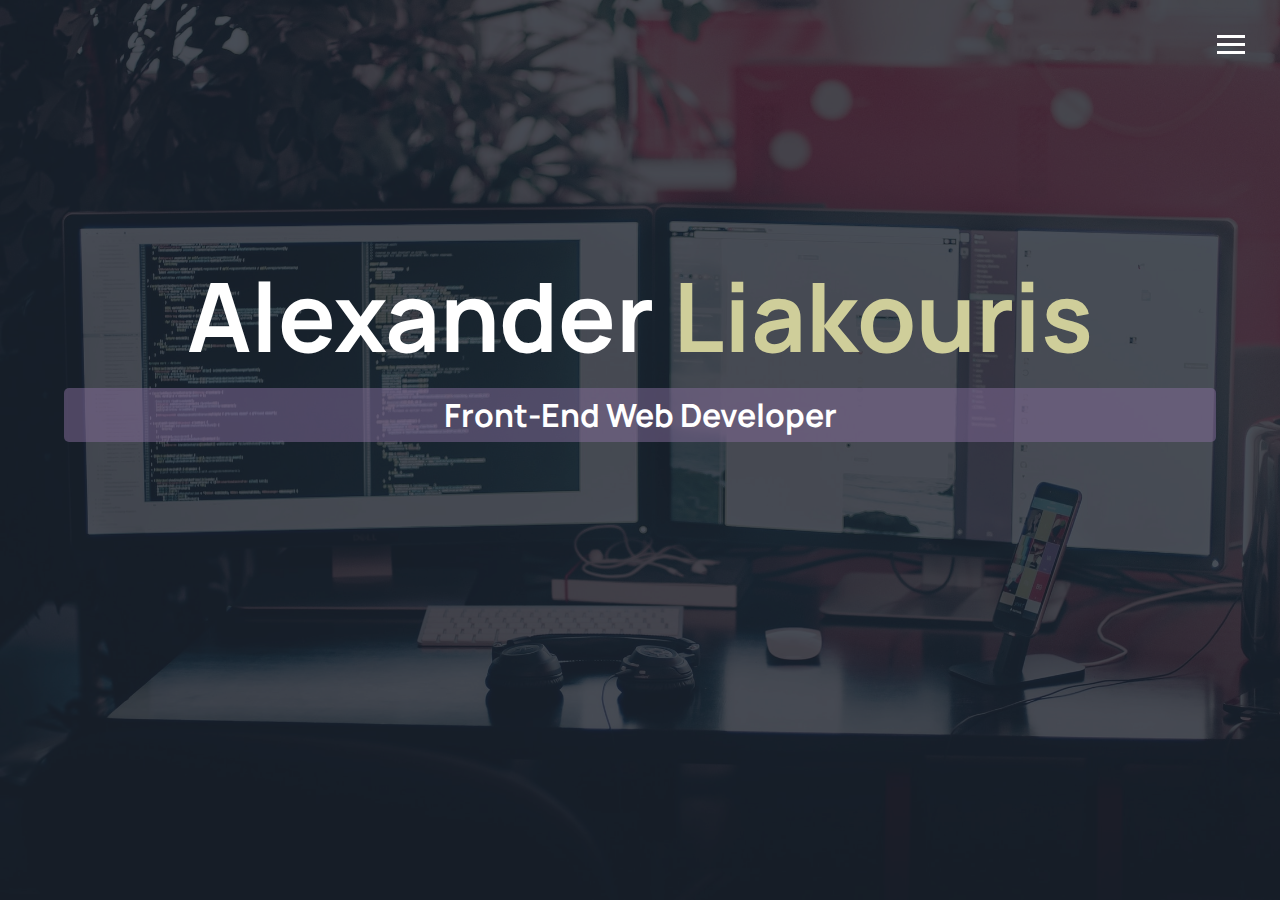
<file: index.html>
<!DOCTYPE html>
<html lang="en">
<head>
    <meta charset="UTF-8">
    <meta http-equiv="X-UA-Compatible" content="IE=edge">
    <meta name="viewport" content="width=device-width, initial-scale=1.0">
    <link rel="preconnect" href="https://fonts.googleapis.com">
    <link rel="preconnect" href="https://fonts.gstatic.com" crossorigin>
    <link href="https://fonts.googleapis.com/css2?family=Manrope:wght@200;300;400;500;600;700;800&display=swap" rel="stylesheet">
    <link rel="stylesheet" href="https://cdnjs.cloudflare.com/ajax/libs/font-awesome/6.1.2/css/all.min.css" integrity="sha512-1sCRPdkRXhBV2PBLUdRb4tMg1w2YPf37qatUFeS7zlBy7jJI8Lf4VHwWfZZfpXtYSLy85pkm9GaYVYMfw5BC1A==" crossorigin="anonymous" referrerpolicy="no-referrer" />
    <link rel="stylesheet" href="css/main.css">
    <title>Alexander Liakouris | Homepage</title>
</head>
<body id="bg-img">
    <div class="main-wrapper">
    <header>
            <div class="menu-btn">
                <div class="btn-line"></div>
                <div class="btn-line"></div>
                <div class="btn-line"></div>
            </div>
            <nav class="menu">
                <div class="menu-branding">
                    <div class="portrait"></div>
                </div>
                <ul class="menu-nav">
                    <li class="nav-item current">
                        <a href="index.html" class="nav-link">Home</a>
                    </li>
                    <li class="nav-item">
                        <a href="about.html" class="nav-link">About Me</a>
                    </li>
                    <li class="nav-item">
                        <a href="projects.html" class="nav-link">My Projects</a>
                    </li>
                    <li class="nav-item">
                        <a href="contact.html" class="nav-link">Contact Me</a>
                    </li>
                </ul>
            </nav>
        </header>
        <main id="home">
            <h1 class="lg-heading">Alexander <span class="text-secondary">Liakouris</span></h1>
            <h2 class="sm-heading">Front-End Web Developer</h2>
            <div class="icons">
                <a href="https://www.linkedin.com/in/alexander-liakouris/" target="_blank"><i class="fab fa-linkedin fa-3x"></i></a>
                <a href="https://github.com/AlexanLiakou?tab=repositories" target="_blank"><i class="fab fa-github fa-3x"></i></a>
            </div>
        </main>
    </div>
    <script src="js/main.js"></script>
</body>
</html>
</file>
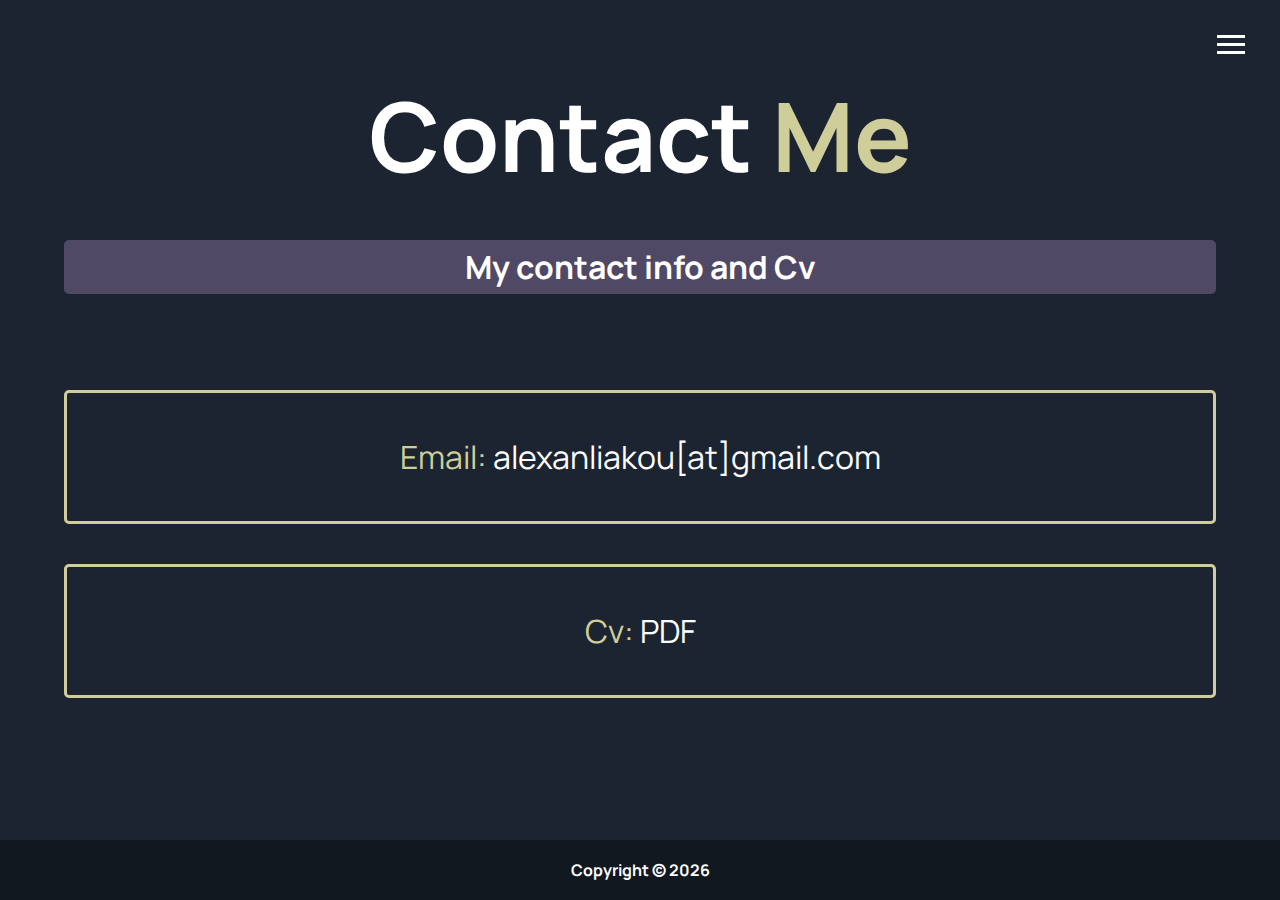
<file: contact.html>
<!DOCTYPE html>
<html lang="en">
<head>
    <meta charset="UTF-8">
    <meta http-equiv="X-UA-Compatible" content="IE=edge">
    <meta name="viewport" content="width=device-width, initial-scale=1.0">
    <link rel="preconnect" href="https://fonts.googleapis.com">
    <link rel="preconnect" href="https://fonts.gstatic.com" crossorigin>
    <link href="https://fonts.googleapis.com/css2?family=Manrope:wght@200;300;400;500;600;700;800&display=swap" rel="stylesheet">
    <link rel="stylesheet" href="https://cdnjs.cloudflare.com/ajax/libs/font-awesome/6.1.2/css/all.min.css" integrity="sha512-1sCRPdkRXhBV2PBLUdRb4tMg1w2YPf37qatUFeS7zlBy7jJI8Lf4VHwWfZZfpXtYSLy85pkm9GaYVYMfw5BC1A==" crossorigin="anonymous" referrerpolicy="no-referrer" />
    <link rel="stylesheet" href="css/main.css">
    <title>Alexander Liakouris | Contact Me</title>
</head>
<body>
    <div class="main-wrapper">
        <header>
            <div class="menu-btn">
                <div class="btn-line"></div>
                <div class="btn-line"></div>
                <div class="btn-line"></div>
            </div>
            <nav class="menu">
                <div class="menu-branding">
                    <div class="portrait"></div>
                </div>
                <ul class="menu-nav">
                    <li class="nav-item">
                        <a href="index.html" class="nav-link">Home</a>
                    </li>
                    <li class="nav-item">
                        <a href="about.html" class="nav-link">About Me</a>
                    </li>
                    <li class="nav-item">
                        <a href="projects.html" class="nav-link">My Projects</a>
                    </li>
                    <li class="nav-item current">
                        <a href="contact.html" class="nav-link">Contact Me</a>
                    </li>
                </ul>
            </nav>
        </header>

        <main id="projects">
            <h1 class="lg-heading">Contact <span class="text-secondary">Me</span></h1>
            <h2 class="sm-heading">My contact info and Cv</h2>
            <div class="contact">
                <div>
                    <p><span class="text-secondary">Email: </span>alexanliakou[at]gmail.com</p>
                </div>
                <div>
                    <p><span class="text-secondary">Cv: </span><a href="images/cvlink.pdf" download>PDF</a></p>
                </div>
            </div>
        </main>
        <footer id="main-footer">
            <p>Copyright &copy; <span id="year"></span></p>
        </footer>
    </div>
    <script src="https://code.jquery.com/jquery-3.6.0.min.js"integrity="sha256-/xUj+3OJU5yExlq6GSYGSHk7tPXikynS7ogEvDej/m4="crossorigin="anonymous"></script>
    <script>$('#year').text(new Date().getFullYear());</script>
    <script src="js/main.js"></script>
</body>
</html>
</file>
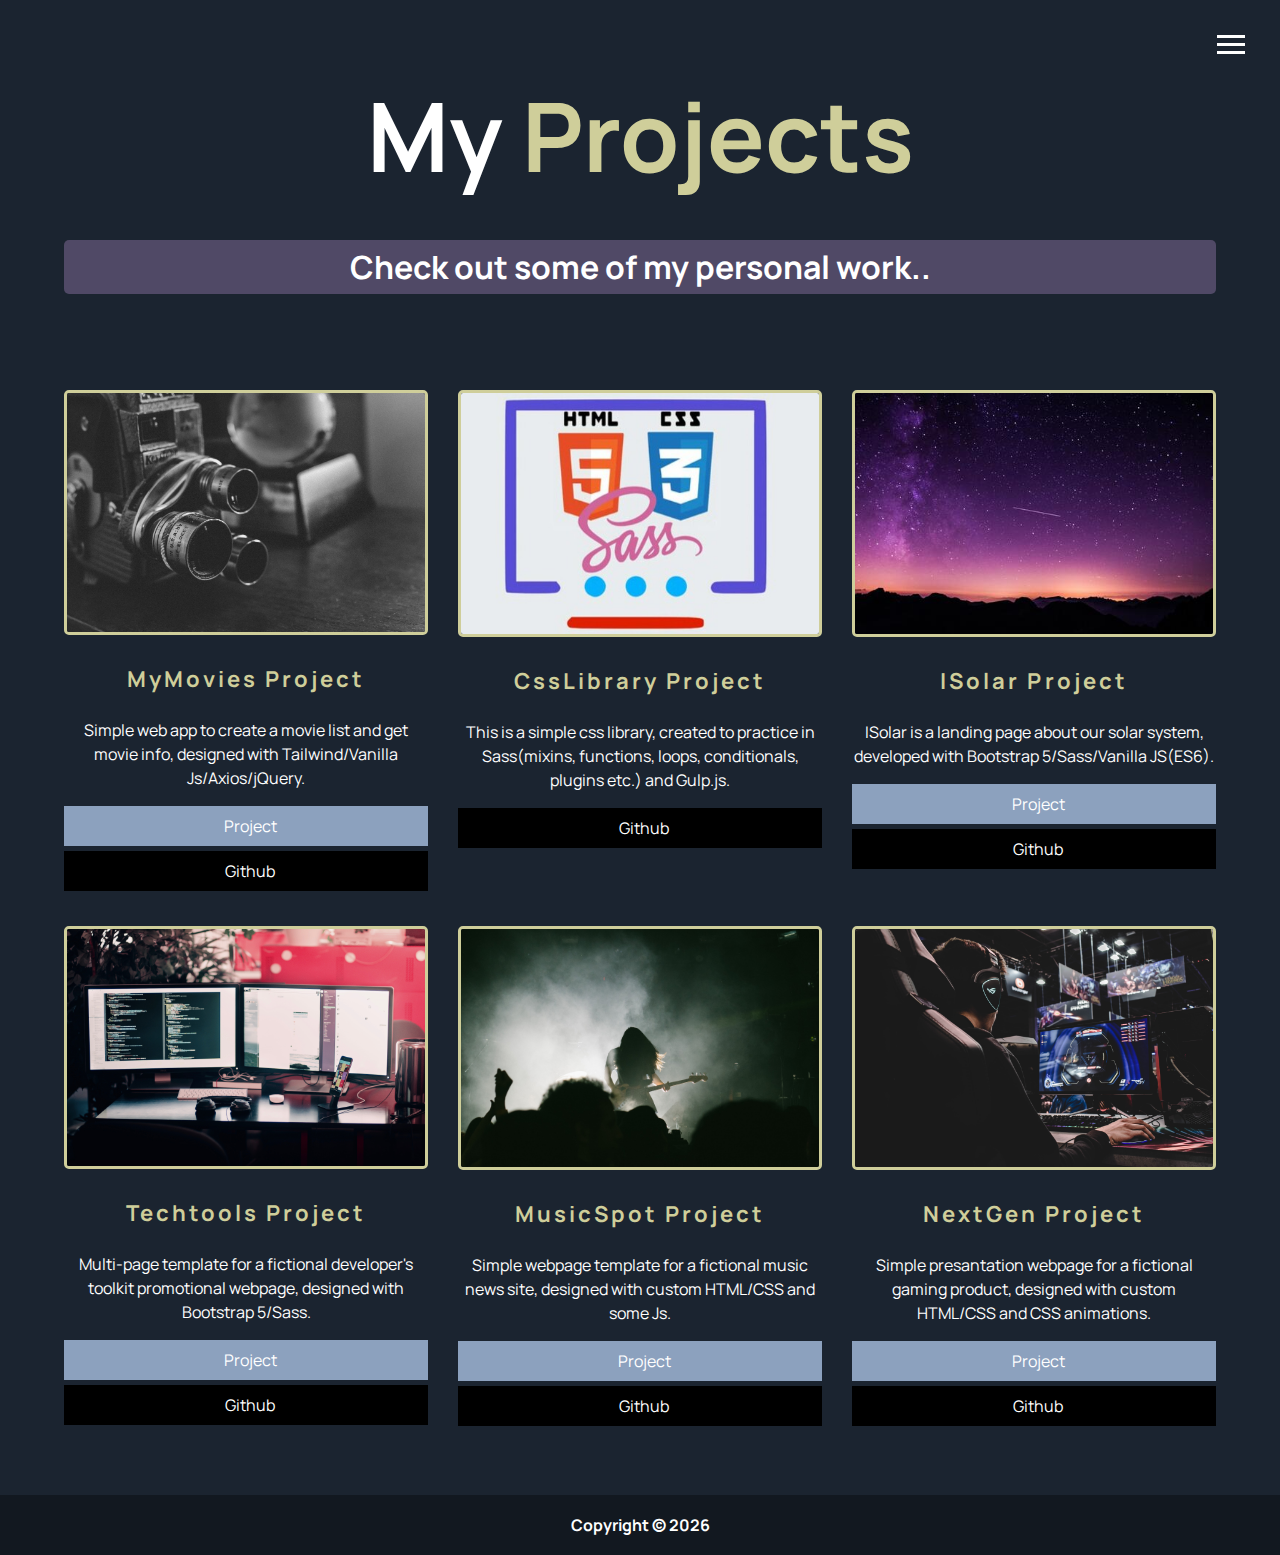
<file: projects.html>
<!DOCTYPE html>
<html lang="en">
<head>
    <meta charset="UTF-8">
    <meta http-equiv="X-UA-Compatible" content="IE=edge">
    <meta name="viewport" content="width=device-width, initial-scale=1.0">
    <link rel="preconnect" href="https://fonts.googleapis.com">
    <link rel="preconnect" href="https://fonts.gstatic.com" crossorigin>
    <link href="https://fonts.googleapis.com/css2?family=Manrope:wght@200;300;400;500;600;700;800&display=swap" rel="stylesheet">
    <link rel="stylesheet" href="https://cdnjs.cloudflare.com/ajax/libs/font-awesome/6.1.2/css/all.min.css" integrity="sha512-1sCRPdkRXhBV2PBLUdRb4tMg1w2YPf37qatUFeS7zlBy7jJI8Lf4VHwWfZZfpXtYSLy85pkm9GaYVYMfw5BC1A==" crossorigin="anonymous" referrerpolicy="no-referrer" />
    <link rel="stylesheet" href="css/main.css">
    <title>Alexander Liakouris | My Projects</title>
</head>
<body>
    <div class="main-wrapper">
        <header>
            <div class="menu-btn">
                <div class="btn-line"></div>
                <div class="btn-line"></div>
                <div class="btn-line"></div>
            </div>
            <nav class="menu">
                <div class="menu-branding">
                    <div class="portrait"></div>
                </div>
                <ul class="menu-nav">
                    <li class="nav-item">
                        <a href="index.html" class="nav-link">Home</a>
                    </li>
                    <li class="nav-item">
                        <a href="about.html" class="nav-link">About Me</a>
                    </li>
                    <li class="nav-item current">
                        <a href="projects.html" class="nav-link">My Projects</a>
                    </li>
                    <li class="nav-item">
                        <a href="contact.html" class="nav-link">Contact Me</a>
                    </li>
                </ul>
            </nav>
        </header>

        <main id="projects">
            <h1 class="lg-heading">My <span class="text-secondary">Projects</span></h1>
            <h2 class="sm-heading">Check out some of my personal work..</h2>
            <div class="projects">
                <div class="item">
                    <img src="images/projects/movie-app.jpg" alt="MyMovies App">
                    <div class="item-content">
                        <p class="item-content-title">MyMovies Project</p>
                        <p class="item-content-text">Simple web app to create a movie list and get movie info, designed with
                            Tailwind/Vanilla Js/Axios/jQuery.</p>
                    </div>
                    <a href="https://alexanliakou.github.io/MyMovies-Project/Project-files/index.html" target="_blank" class="btn-light"><i class="fas fa-eye fa-2x"></i>Project</a>
                    <a href="https://github.com/AlexanLiakou/MyMovies-Project" target="_blank" class="btn-dark"><i class="fab fa-github fa-2x"></i>Github</a>
                </div>
                <div class="item">
                    <img src="images/projects/sass-css-proper.jpg" alt="CssLibrary">
                    <div class="item-content">
                        <p class="item-content-title">CssLibrary  Project</p>
                        <p class="item-content-text">This is a simple css library, created to practice in Sass(mixins, functions, loops,
                            conditionals, plugins etc.) and Gulp.js.</p>
                    </div>
                    <a href="https://github.com/AlexanLiakou/CssLibrary-Project" target="_blank" class="btn-dark"><i class="fab fa-github fa-2x"></i>Github</a>
                </div>
                <div class="item">
                    <img src="images/projects/7-proper.jpg" alt="ISolar">
                    <div class="item-content">
                        <p class="item-content-title">ISolar Project</p>
                        <p class="item-content-text">ISolar is a landing page about our solar system, developed with
                            Bootstrap 5/Sass/Vanilla JS(ES6).</p>
                    </div>
                    <a href="https://alexanliakou.github.io/ISolar/Project-files/index.html" target="_blank" class="btn-light"><i class="fas fa-eye fa-2x"></i>Project</a>
                    <a href="https://github.com/AlexanLiakou/ISolar" target="_blank" class="btn-dark"><i class="fab fa-github fa-2x"></i>Github</a>
                </div>
                <div class="item">
                    <img src="images/projects/2.jpg" alt="Techtools">
                    <div class="item-content">
                        <p class="item-content-title">Techtools Project</p>
                        <p class="item-content-text">Multi-page template for a fictional developer's toolkit promotional webpage,
                            designed with Bootstrap 5/Sass.</p>
                    </div>
                    <a href="https://alexanliakou.github.io/Techtools-project/Project-files/index.html" target="_blank" class="btn-light"><i class="fas fa-eye fa-2x"></i>Project</a>
                    <a href="https://github.com/AlexanLiakou/Techtools-project" target="_blank" class="btn-dark"><i class="fab fa-github fa-2x"></i>Github</a>
                </div>
                <div class="item">
                    <img src="images/projects/5.jpg" alt="MusicSpot">
                    <div class="item-content">
                        <p class="item-content-title">MusicSpot Project</p>
                        <p class="item-content-text">Simple webpage template for a fictional music news site, designed with custom HTML/CSS and some Js.</p>
                    </div>
                    <a href="https://alexanliakou.github.io/MusicSpot-project/Project-files/index.html" target="_blank" class="btn-light"><i class="fas fa-eye fa-2x"></i>Project</a>
                    <a href="https://github.com/AlexanLiakou/MusicSpot-project" target="_blank" class="btn-dark"><i class="fab fa-github fa-2x"></i>Github</a>
                </div>
                <div class="item">
                    <img src="images/projects/6.jpg" alt="NextGen">
                    <div class="item-content">
                        <p class="item-content-title">NextGen Project</p>
                        <p class="item-content-text">Simple presantation webpage for a fictional gaming product, designed with
                            custom HTML/CSS and CSS animations.</p>
                    </div>
                    <a href="https://alexanliakou.github.io/NextGen-project/Project-files/index.html" target="_blank" class="btn-light"><i class="fas fa-eye fa-2x"></i>Project</a>
                    <a href="https://github.com/AlexanLiakou/NextGen-project" target="_blank" class="btn-dark"><i class="fab fa-github fa-2x"></i>Github</a>
                </div>
            </div>
        </main>
        <footer id="main-footer">
            <p>Copyright &copy; <span id="year"></span></p>
        </footer>
    </div>
    <script src="https://code.jquery.com/jquery-3.6.0.min.js"integrity="sha256-/xUj+3OJU5yExlq6GSYGSHk7tPXikynS7ogEvDej/m4="crossorigin="anonymous"></script>
    <script>$('#year').text(new Date().getFullYear());</script>
    <script src="js/main.js"></script>
</body>
</html>
</file>
<file: css/main.css>
.menu {
  max-width: 1920px; }

.menu-btn {
  position: absolute;
  z-index: 9999;
  right: 2.188rem;
  top: 2.188rem;
  cursor: pointer;
  transition: all 0.4s ease-out; }
  .menu-btn .btn-line {
    width: 1.75rem;
    height: 0.188rem;
    margin: 0rem 0rem 0.313rem 0rem;
    background-color: #fff;
    transition: all 0.4s ease-out; }
  .menu-btn.close {
    transform: rotate(180deg); }
    .menu-btn.close .btn-line:first-child {
      transform: rotate(45deg) translate(0.313rem, 0.313rem); }
    .menu-btn.close .btn-line:nth-child(2) {
      opacity: 0; }
    .menu-btn.close .btn-line:last-child {
      transform: rotate(-45deg) translate(0.438rem, -0.375rem); }

.theme-switcher {
  position: absolute;
  z-index: 9999;
  right: 5rem;
  top: 1.8rem;
  cursor: pointer;
  transition: all 0.4s ease-out; }
  .theme-switcher .fa-solid .fa-sun,
  .theme-switcher .fa-solid .fa-moon {
    color: #fff;
    transition: all 0.4s ease-out; }
  .theme-switcher .fa-moon {
    display: none; }

.menu {
  position: fixed;
  top: 0;
  width: 100%;
  opacity: 0.9;
  visibility: hidden;
  display: flex; }
  .menu.show {
    visibility: visible; }
  .menu-branding, .menu-nav {
    display: flex;
    flex-flow: column wrap;
    align-items: center;
    justify-content: center;
    width: 50%;
    height: 100vh;
    overflow: hidden; }
  .menu-nav {
    margin: 0;
    padding: 0;
    background-color: #151d26;
    list-style: none;
    transform: translate3d(0, -100%, 0);
    transition: all 0.4s ease-out; }
    .menu-nav.show {
      transform: translate3d(0, 0, 0); }
  .menu-branding {
    transition: all 0.4s ease-out;
    background-color: #1B2430;
    transform: translate3d(0, 100%, 0); }
    .menu-branding.show {
      transform: translate3d(0, 0, 0); }
    .menu-branding .portrait {
      background-image: url(../images/brand-menu-250.jpg);
      background-position: center;
      width: 15.625rem;
      height: 15.625rem;
      border-radius: 50%;
      border: solid 0.188rem;
      border-color: #fff; }
  .menu .nav-item {
    transition: all 0.4s ease-out;
    transform: translate3d(37.5rem, 0, 0); }
    .menu .nav-item.show {
      transform: translate3d(0, 0, 0); }
    .menu .nav-item.current > a {
      color: #cfce9a; }
  .menu .nav-link {
    transition: all 0.4s ease-out;
    display: inline-block;
    position: relative;
    padding: 1rem 0;
    font-size: 1.875rem;
    text-transform: uppercase;
    letter-spacing: 0.25rem;
    font-weight: 700;
    color: #fff;
    text-decoration: none; }
    .menu .nav-link:hover {
      transition: all 0.4s ease-out;
      color: #D6D5A8; }

.nav-item:nth-child(1) {
  transition-delay: 0.1s; }

.nav-item:nth-child(2) {
  transition-delay: 0.2s; }

.nav-item:nth-child(3) {
  transition-delay: 0.3s; }

.nav-item:nth-child(4) {
  transition-delay: 0.4s; }

.progress-bar-container {
  display: flex;
  flex-direction: column;
  align-items: center;
  background-color: #243040;
  border-bottom: 0.313rem solid;
  border-radius: 0.313rem;
  border-color: #cfce9a; }
  .progress-bar-container .progress-bar-inner-container {
    display: flex;
    flex-wrap: wrap;
    justify-content: center;
    align-items: center; }
    .progress-bar-container .progress-bar-inner-container .animated-progress {
      width: 18.75rem;
      height: 1.875rem;
      border-radius: 0.313rem;
      margin: 1.25rem 0.625rem;
      border: 0.063rem solid #fff;
      overflow: hidden;
      position: relative; }
    .progress-bar-container .progress-bar-inner-container .animated-progress span {
      height: 100%;
      display: block;
      width: 0;
      color: #fffbfb;
      line-height: 1.875rem;
      position: absolute;
      text-align: end;
      padding-right: 0.313rem; }
    .progress-bar-container .progress-bar-inner-container .animated-progress span {
      background-color: #D6D5A8; }

/*-------General styling-------*/
* {
  box-sizing: border-box; }

html {
  font-size: 100%; }

body {
  background-color: #1B2430;
  color: #fff;
  height: 100%;
  margin: 0;
  font-family: "Manrope", sans-serif;
  line-height: 1.5; }
  body#bg-img {
    background: url(../images/home-background.jpg);
    background-attachment: fixed;
    background-size: cover; }
    body#bg-img:after {
      content: '';
      position: absolute;
      top: 0;
      right: 0;
      width: 100%;
      height: 100%;
      z-index: -1;
      background: rgba(27, 36, 48, 0.8); }

header {
  max-width: 1920px; }

.main-wrapper {
  max-width: 1920px;
  margin: auto; }

h1,
h2,
h3 {
  margin: 0; }
  h1.lg-heading,
  h2.lg-heading,
  h3.lg-heading {
    font-size: 6rem; }
  h1.sm-heading,
  h2.sm-heading,
  h3.sm-heading {
    margin-bottom: 2rem;
    padding: 0.2rem 1rem;
    background: rgba(134, 109, 155, 0.5);
    border-radius: 0.313rem;
    font-size: 2rem; }

a {
  color: #fff;
  text-decoration: none; }

/*-------Home Page------*/
header {
  position: fixed;
  width: 100%;
  z-index: 2; }

.text-secondary {
  color: #cfce9a; }

main {
  padding: 4rem;
  min-height: calc(100vh - 3.75rem);
  text-align: center; }
  main .icons {
    margin-top: 1rem; }
    main .icons a {
      padding: 0.4rem;
      color: #fff; }
      main .icons a:hover {
        color: #816797;
        transition: all 0.4s ease-out; }
  main#home {
    overflow: hidden; }
    main#home h1 {
      margin-top: 20vh; }

/*-------About page------*/
#about .lg-heading {
  margin-bottom: 2rem; }

#about .sm-heading {
  margin-bottom: 6rem; }

.about-info {
  display: grid;
  grid-gap: 1.875rem;
  grid-template-areas: 'bioimage bio bio' 'bio1 bio2 bio3';
  grid-template-columns: repeat(3, 1fr); }
  .about-info .bio-img {
    grid-area: bioimage;
    margin: auto;
    border-radius: 50%;
    border: 0.188rem solid;
    border-color: #cfce9a; }
  .about-info h3 {
    color: #cfce9a;
    letter-spacing: 0.188rem;
    font-weight: bold; }
  .about-info .bio-col {
    background-color: #243040;
    padding: 0.8rem;
    margin-top: 2rem;
    color: #fff;
    line-height: 1.4;
    border-bottom: 0.313rem solid;
    border-color: #cfce9a; }
  .about-info .bio {
    grid-area: bio;
    font-size: 1.5rem; }
  .about-info .bio-col-1 {
    grid-area: bio1; }
  .about-info .bio-col-2 {
    grid-area: bio2; }
  .about-info .bio-col-3 {
    grid-area: bio3; }

.work-skills-container {
  margin-top: 5rem; }
  .work-skills-container .work-skills-content {
    margin-top: 5rem;
    display: grid;
    grid-template-columns: 100%;
    grid-gap: 1.875rem; }
    .work-skills-container .work-skills-content .progress-bar-container h3 {
      color: #cfce9a;
      padding: 0.8rem 0;
      font-size: 1.7rem;
      letter-spacing: 0.188rem;
      font-weight: bold; }
    .work-skills-container .work-skills-content .progress-bar-container .progress-bar-container-title {
      color: #cfce9a;
      padding: 0.8rem 0;
      font-size: 1.7rem;
      letter-spacing: 0.188rem;
      font-weight: bold;
      margin-bottom: 1.25rem;
      font-size: 2rem; }
    .work-skills-container .work-skills-content .slider-container {
      display: flex;
      flex-direction: column;
      padding: 0rem 1rem;
      background-color: #243040;
      border-bottom: 0.313rem solid;
      border-radius: 0.313rem;
      border-color: #cfce9a; }
      .work-skills-container .work-skills-content .slider-container .slider-container-title {
        color: #cfce9a;
        padding: 0.8rem 0;
        font-size: 1.7rem;
        letter-spacing: 0.188rem;
        font-weight: bold;
        margin-bottom: 1.25rem;
        font-size: 2rem; }
      .work-skills-container .work-skills-content .slider-container .slider-content-text {
        font-size: 1.7rem;
        letter-spacing: 0.188rem; }
      .work-skills-container .work-skills-content .slider-container #mixedSlider {
        position: relative; }
        .work-skills-container .work-skills-content .slider-container #mixedSlider .MS-content {
          white-space: nowrap;
          overflow: hidden;
          margin: 0 5%; }
          .work-skills-container .work-skills-content .slider-container #mixedSlider .MS-content .item {
            display: inline-block;
            width: 100%;
            position: relative;
            vertical-align: top;
            overflow: hidden;
            height: 100%;
            white-space: normal;
            padding: 0 0.625rem; }
            .work-skills-container .work-skills-content .slider-container #mixedSlider .MS-content .item .imgTitle {
              position: relative; }
              .work-skills-container .work-skills-content .slider-container #mixedSlider .MS-content .item .imgTitle .slider-img-container img {
                max-height: 32.25rem;
                width: 100%; }
              .work-skills-container .work-skills-content .slider-container #mixedSlider .MS-content .item .imgTitle .blogTitle {
                margin: 0;
                text-align: left;
                letter-spacing: 0.125rem;
                color: #fff;
                font-style: italic;
                position: absolute;
                background-color: #816797;
                width: 100%;
                bottom: 0;
                font-weight: bold;
                padding: 0 0 0.125rem 0.625rem; }
            .work-skills-container .work-skills-content .slider-container #mixedSlider .MS-content .item p {
              font-size: 1.3rem;
              margin: 1rem 0rem;
              color: #fff; }
        .work-skills-container .work-skills-content .slider-container #mixedSlider .MS-controls {
          margin-bottom: 1rem;
          display: flex;
          align-items: center;
          justify-content: space-around; }
          .work-skills-container .work-skills-content .slider-container #mixedSlider .MS-controls button {
            border: none;
            background-color: transparent;
            outline: 0;
            font-size: 3.125rem;
            color: #fff;
            transition: 0.15s linear;
            cursor: pointer; }
            .work-skills-container .work-skills-content .slider-container #mixedSlider .MS-controls button:hover, .work-skills-container .work-skills-content .slider-container #mixedSlider .MS-controls button:focus {
              color: #fff; }
          .work-skills-container .work-skills-content .slider-container #mixedSlider .MS-controls .MS-left {
            left: 0rem; }
          .work-skills-container .work-skills-content .slider-container #mixedSlider .MS-controls .MS-right {
            right: 0rem; }

/*-------Projects Page------*/
#projects .lg-heading {
  margin-bottom: 2rem; }

#projects .sm-heading {
  margin-bottom: 6rem; }

.projects {
  display: grid;
  grid-template-columns: repeat(3, 1fr);
  grid-gap: 1.875rem; }
  .projects img {
    width: 100%;
    border: 0.188rem solid;
    border-color: #cfce9a;
    border-radius: 0.313rem; }
    .projects img:hover {
      opacity: 0.5;
      transition: all 0.4s ease-out; }
  .projects .item-content-title {
    font-size: 1.375rem;
    letter-spacing: 0.188rem;
    font-weight: bold;
    color: #cfce9a; }
  .projects .item a {
    display: flex;
    align-items: center;
    justify-content: center; }
  .projects .item i {
    margin-right: 0.5rem; }

.btn, .btn-light, .btn-dark {
  display: block;
  padding: 0.5rem 1rem;
  border: 0;
  margin-bottom: 0.3rem; }
  .btn:hover, .btn-light:hover, .btn-dark:hover {
    background-color: #816797;
    color: #fff; }

.btn-light {
  background-color: #8ca1be;
  color: #fff; }

.btn-dark {
  background-color: black;
  color: #fff; }

/*-------Contact Page------*/
.contact {
  display: grid;
  grid-template-columns: 100%;
  grid-gap: 2.5rem; }
  .contact div {
    padding: 0.5rem 1rem;
    font-size: 2rem;
    border: 0.188rem solid;
    border-color: #cfce9a;
    border-radius: 0.313rem; }
  .contact div a:hover {
    color: #816797;
    transition: all 0.4s ease-out; }

/*-------Footer------*/
#main-footer {
  display: flex;
  align-items: center;
  justify-content: center;
  color: #fff;
  background-color: #121820;
  height: 3.75rem; }
  #main-footer p {
    font-weight: bold; }

@media screen and (min-width: 768px) and (max-width: 1170px) {
  .projects {
    grid-template-columns: repeat(2, 1fr); } }

@media screen and (max-width: 992px) {
  #mixedSlider .MS-controls button {
    font-size: 1.875rem; }
  .about-info {
    grid-template-areas: 'bioimage' 'bio' 'bio1' 'bio2' 'bio3';
    grid-template-columns: 1fr; } }

@media screen and (max-width: 991px) {
  #mixedSlider .MS-content .item {
    width: 50%; } }

@media screen and (max-width: 767px) {
  /*header {
        .theme-switcher {
            right: 2rem;
            top: 5.188rem;
        }
    }*/
  main {
    align-items: center; }
    main .lg-heading {
      line-height: 1.2;
      margin-bottom: 1rem;
      font-size: 5rem !important; }
    main .sm-heading {
      font-size: 1rem !important; }
  .menu {
    flex-direction: column; }
    .menu-nav, .menu-branding {
      width: 100%;
      min-height: 0; }
      .menu-nav.show, .menu-branding.show {
        transition: all 0.4s ease-out;
        transform: translate3d(0, 0, 0); }
    .menu-nav {
      height: 75vh;
      transform: translate3d(-100%, 0, 0);
      font-size: 1.5rem; }
    .menu-branding {
      height: 30vh;
      transform: translate3d(100%, 0, 0); }
      .menu-branding .portrait {
        background-image: url(../images/brand-menu-150.jpg);
        width: 9.375rem;
        height: 9.375rem; }
  .projects {
    grid-template-columns: 1fr; }
  .work-skills-container .skills-title {
    font-size: 3.5rem !important; }
  .work-skills-container .work-skills-content .slider-container .slider-content-text {
    font-size: 1.3rem; }
  .work-skills-container .work-skills-content .slider-container #mixedSlider .MS-content .item {
    width: 100%; }
    .work-skills-container .work-skills-content .slider-container #mixedSlider .MS-content .item p {
      font-size: 1rem; }
  .work-skills-container .work-skills-content .slider-container #mixedSlider .MS-controls {
    margin-top: -1.875rem; }
    .work-skills-container .work-skills-content .slider-container #mixedSlider .MS-controls button {
      font-size: 2.5rem; }
    .work-skills-container .work-skills-content .slider-container #mixedSlider .MS-controls .MS-left {
      left: -0.625rem; }
    .work-skills-container .work-skills-content .slider-container #mixedSlider .MS-controls .MS-right {
      right: -0.625rem; } }

@media screen and (max-width: 500px) {
  main#about {
    padding: 1.25rem; }
  main#home h1,
  main#about h1,
  main#projects h1,
  main#contact h1 {
    margin-top: 12vh;
    font-size: 4rem !important; }
  .work-skills-container .work-skills-content .slider-container #mixedSlider .MS-controls {
    margin-top: -0.625rem; }
    .work-skills-container .work-skills-content .slider-container #mixedSlider .MS-controls button {
      font-size: 1.875rem; } }

@media screen and (max-width: 550px) {
  .contact div {
    font-size: 1.5rem; }
  .work-skills-container .work-skills-content .slider-container .slider-content-text {
    font-size: 1rem; } }

@media screen and (max-width: 450px) {
  .contact div {
    font-size: 1rem; }
  .work-skills-container .skills-title {
    font-size: 3rem !important; }
  .progress-bar-container .progress-bar-inner-container .animated-progress {
    width: 15.625rem; }
  .work-skills-container .work-skills-content .slider-container .slider-container-title {
    margin-bottom: 0rem; } }

@media screen and (max-width: 400px) {
  main#home h1,
  main#about h1,
  main#projects h1,
  main#contact h1 {
    font-size: 3.5rem !important; }
  .nav-link {
    font-size: 1.5rem !important; } }
</file>
